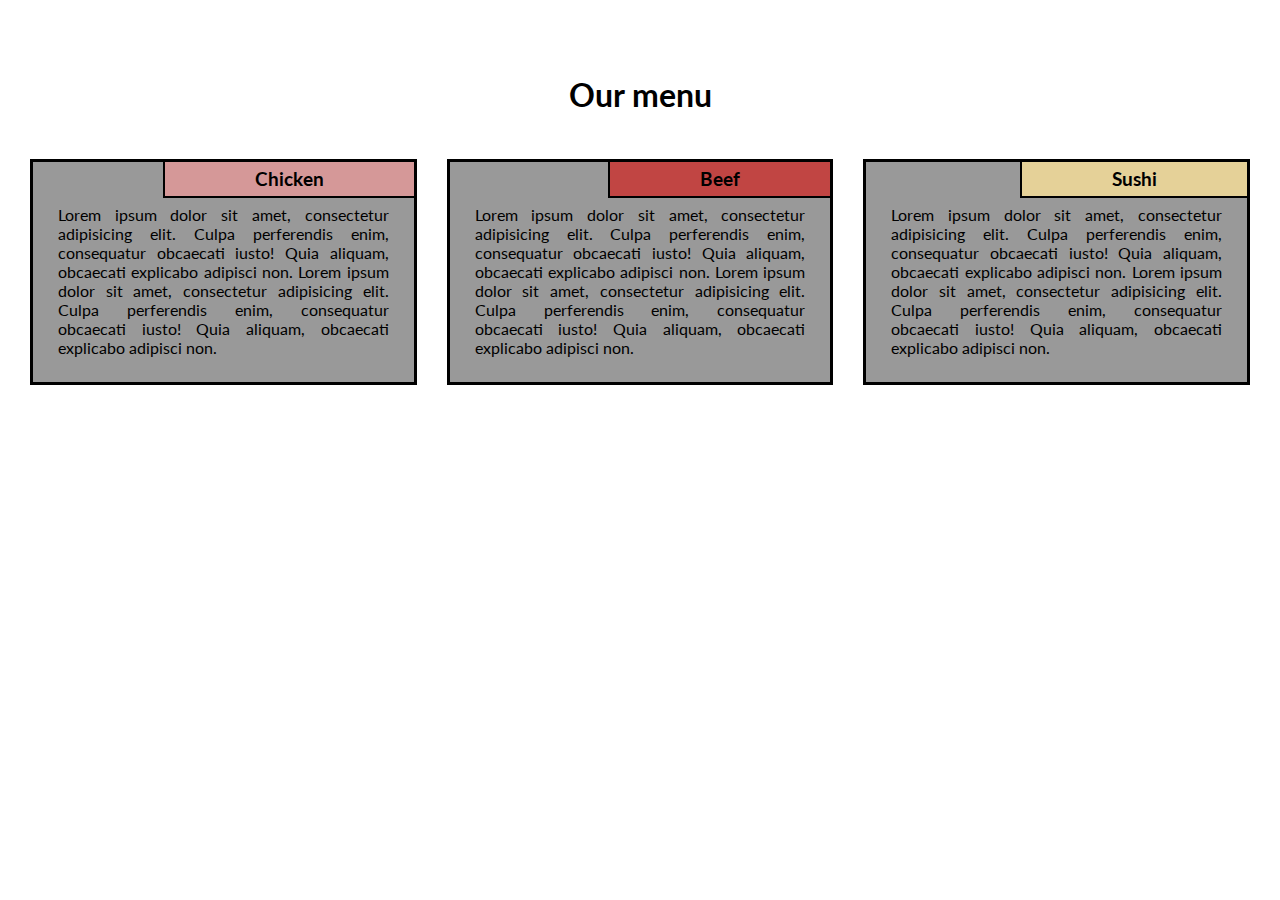
<file: site/index.html>
<!DOCTYPE html>
<html>
<head>
  <meta charset="utf-8">
  <meta name="viewport" content="width=device-width, initial-scale=1">
  <title>My webpage</title>
  <link href="https://fonts.googleapis.com/css?family=Lato" rel="stylesheet">
  <link href='externalstyle.css' rel='stylesheet' type='text/css'>
</head>
<body>
  <div class="container">
    <div class="row">

    <h1 class="menu-title">Our menu</h1>
      <div class="col-lg-4">
        <div class="item">
          <div class="item-title" id="title-one">
            <h3>Chicken</h3>
          </div>
          <p>
            Lorem ipsum dolor sit amet, consectetur adipisicing elit. Culpa perferendis enim, consequatur obcaecati iusto! Quia aliquam, obcaecati explicabo adipisci non. Lorem ipsum dolor sit amet, consectetur adipisicing elit. Culpa perferendis enim, consequatur obcaecati iusto! Quia aliquam, obcaecati explicabo adipisci non.
          </p>
        </div>
      </div>
      <div class="col-lg-4">
        <div class="item">
         <div class="item-title" id="title-two">
          <h3>Beef</h3>
        </div>
        <p>
          Lorem ipsum dolor sit amet, consectetur adipisicing elit. Culpa perferendis enim, consequatur obcaecati iusto! Quia aliquam, obcaecati explicabo adipisci non. Lorem ipsum dolor sit amet, consectetur adipisicing elit. Culpa perferendis enim, consequatur obcaecati iusto! Quia aliquam, obcaecati explicabo adipisci non.
        </p>
      </div>
    </div>
    <div class="col-lg-4 col-lg-tablet">
      <div class="item">
       <div class="item-title" id="title-three">
        <h3>Sushi</h3>
      </div>
      <p>
        Lorem ipsum dolor sit amet, consectetur adipisicing elit. Culpa perferendis enim, consequatur obcaecati iusto! Quia aliquam, obcaecati explicabo adipisci non. Lorem ipsum dolor sit amet, consectetur adipisicing elit. Culpa perferendis enim, consequatur obcaecati iusto! Quia aliquam, obcaecati explicabo adipisci non.
      </p>
    </div>
  </div>

</div>
</div>
</body>
</html>
</file>
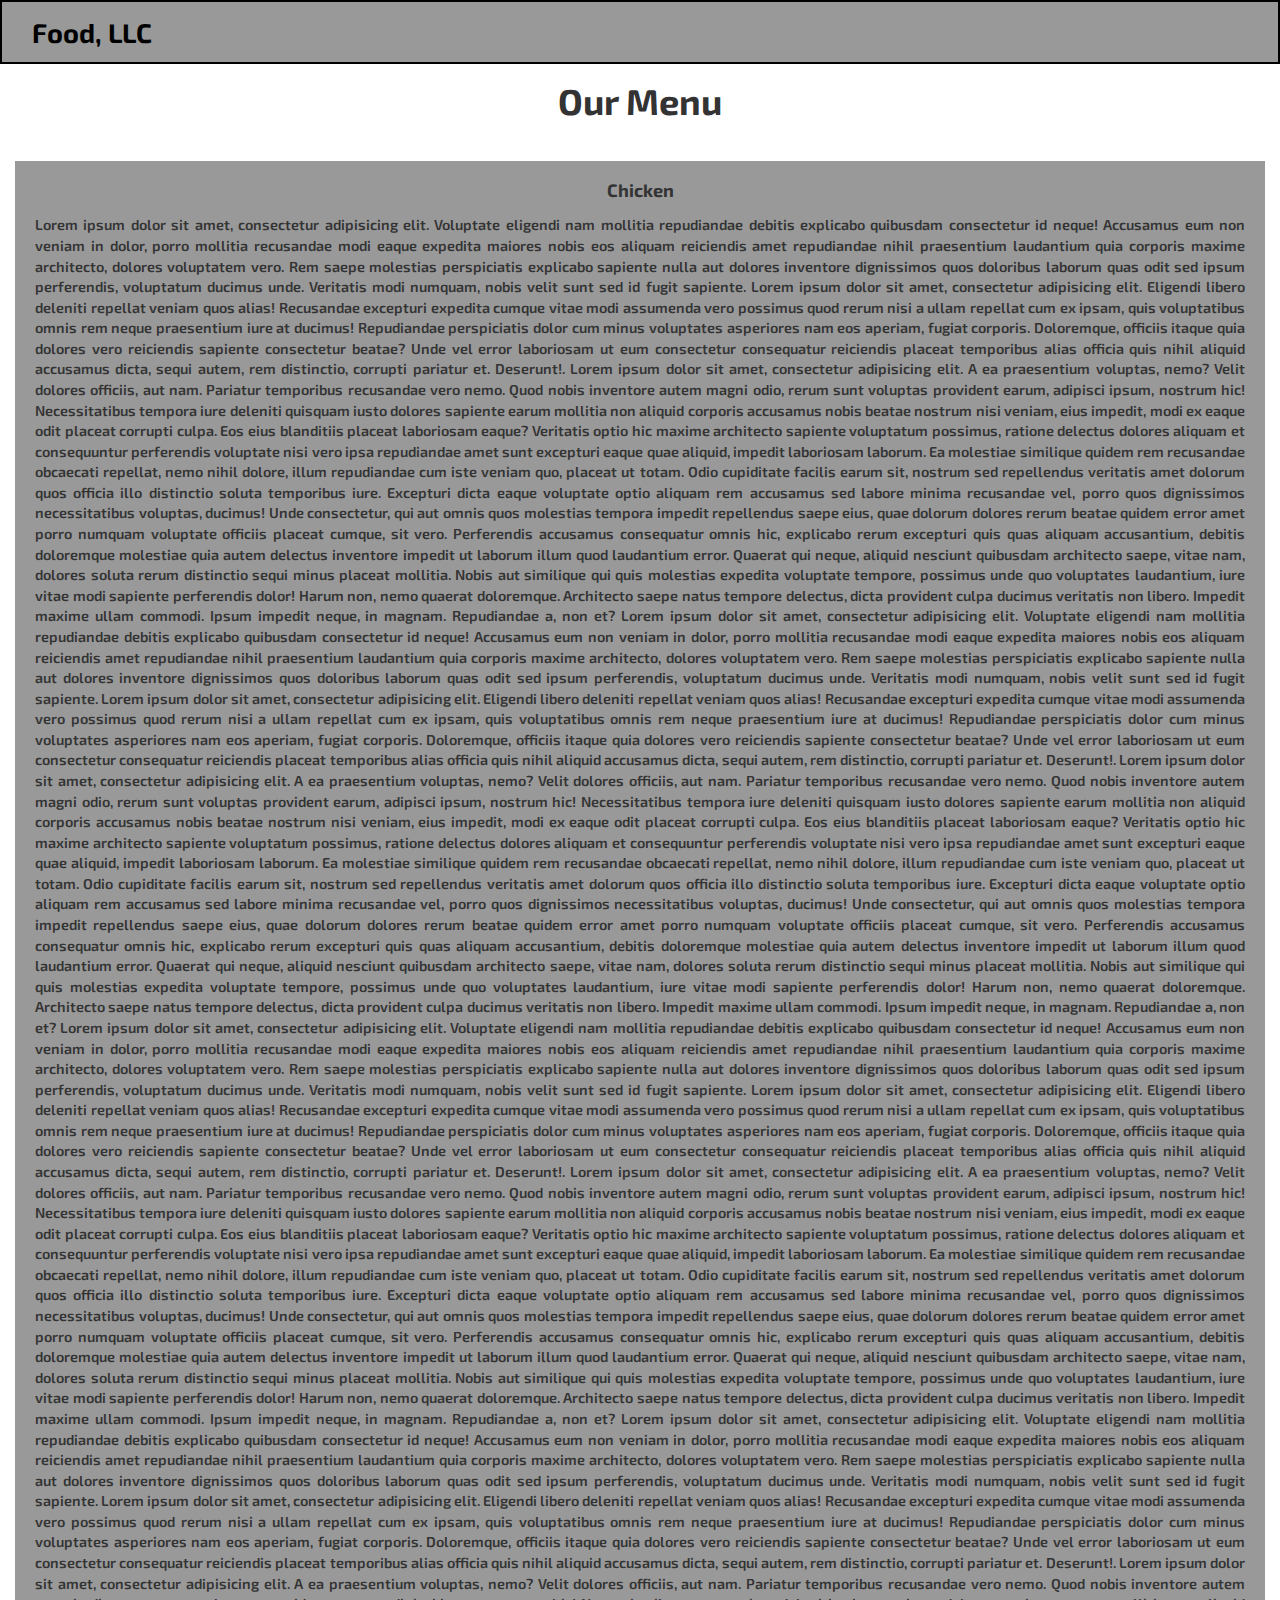
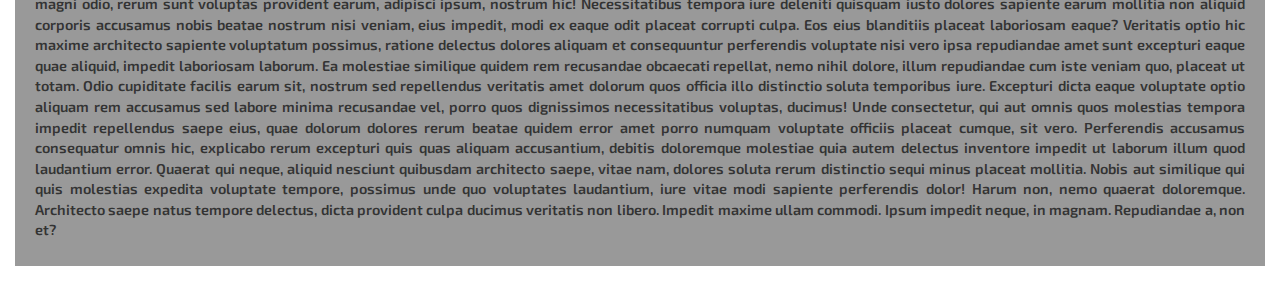
<file: site/module3.html>
<!doctype html>
<html lang="en">
<head>
  <meta charset="utf-8">
  <meta http-equiv="X-UA-Compatible" content="IE=edge">
  <meta name="viewport" content="width=device-width, initial-scale=1">
  <title>Food, LLC</title>
  <link href="https://fonts.googleapis.com/css?family=Exo+2:400,500,600,700" rel="stylesheet">
  <link rel="stylesheet" href="bootstrap.min.css">
  <link rel="stylesheet" href="styles.css">
</head>
<body>
  <header>
    <nav id="header-nav" class="navbar navbar-default">
     <div class="container-fluid">
       <div class="navbar-header">
        <button type="button" class="navbar-toggle collapsed" data-toggle="collapse" data-target="#menu-collapsable-nav" aria-expanded="false">
          <span class="sr-only">Toggle navigation</span>
          <span class="icon-bar"></span>
          <span class="icon-bar"></span>
          <span class="icon-bar"></span>
        </button>
        <a href="#" class="text-left navbar-brand"><h1>Food, LLC</h1></a>
      </div><!-- /.nav-header -->
      <div id="menu-collapsable-nav" class="collapse navbar-collapse">
        <ul id="nav-list" class="nav navbar-nav navbar-right visible-xs text-center">      
          <li>            
            <a href="#">Chicken</a>
          </li>
          <li>            
           <a href="#">Beef</a>
         </li>
         <li>            
          <a href="#">Sushi</a>    
        </li>
      </ul>
    </div>
  </div><!-- /.container-->
</nav>
<section class="container-fluid menu">
  <div class="row">
   <h1 class="text-center main-title">Our Menu</h1> 
   <div class="menu-content">
     <div class="col-md-12 col-sm-12 col-xs-12 menu-item">     
       <h4 class="menu-title text-center">Chicken</h4>
       <p class="text-justify">
         Lorem ipsum dolor sit amet, consectetur adipisicing elit. Voluptate eligendi nam mollitia repudiandae debitis explicabo quibusdam consectetur id neque! Accusamus eum non veniam in dolor, porro mollitia recusandae modi eaque expedita maiores nobis eos aliquam reiciendis amet repudiandae nihil praesentium laudantium quia corporis maxime architecto, dolores voluptatem vero. Rem saepe molestias perspiciatis explicabo sapiente nulla aut dolores inventore dignissimos quos doloribus laborum quas odit sed ipsum perferendis, voluptatum ducimus unde. Veritatis modi numquam, nobis velit sunt sed id fugit sapiente. Lorem ipsum dolor sit amet, consectetur adipisicing elit. Eligendi libero deleniti repellat veniam quos alias! Recusandae excepturi expedita cumque vitae modi assumenda vero possimus quod rerum nisi a ullam repellat cum ex ipsam, quis voluptatibus omnis rem neque praesentium iure at ducimus! Repudiandae perspiciatis dolor cum minus voluptates asperiores nam eos aperiam, fugiat corporis. Doloremque, officiis itaque quia dolores vero reiciendis sapiente consectetur beatae? Unde vel error laboriosam ut eum consectetur consequatur reiciendis placeat temporibus alias officia quis nihil aliquid accusamus dicta, sequi autem, rem distinctio, corrupti pariatur et. Deserunt!. Lorem ipsum dolor sit amet, consectetur adipisicing elit. A ea praesentium voluptas, nemo? Velit dolores officiis, aut nam. Pariatur temporibus recusandae vero nemo. Quod nobis inventore autem magni odio, rerum sunt voluptas provident earum, adipisci ipsum, nostrum hic! Necessitatibus tempora iure deleniti quisquam iusto dolores sapiente earum mollitia non aliquid corporis accusamus nobis beatae nostrum nisi veniam, eius impedit, modi ex eaque odit placeat corrupti culpa. Eos eius blanditiis placeat laboriosam eaque? Veritatis optio hic maxime architecto sapiente voluptatum possimus, ratione delectus dolores aliquam et consequuntur perferendis voluptate nisi vero ipsa repudiandae amet sunt excepturi eaque quae aliquid, impedit laboriosam laborum. Ea molestiae similique quidem rem recusandae obcaecati repellat, nemo nihil dolore, illum repudiandae cum iste veniam quo, placeat ut totam. Odio cupiditate facilis earum sit, nostrum sed repellendus veritatis amet dolorum quos officia illo distinctio soluta temporibus iure. Excepturi dicta eaque voluptate optio aliquam rem accusamus sed labore minima recusandae vel, porro quos dignissimos necessitatibus voluptas, ducimus! Unde consectetur, qui aut omnis quos molestias tempora impedit repellendus saepe eius, quae dolorum dolores rerum beatae quidem error amet porro numquam voluptate officiis placeat cumque, sit vero. Perferendis accusamus consequatur omnis hic, explicabo rerum excepturi quis quas aliquam accusantium, debitis doloremque molestiae quia autem delectus inventore impedit ut laborum illum quod laudantium error. Quaerat qui neque, aliquid nesciunt quibusdam architecto saepe, vitae nam, dolores soluta rerum distinctio sequi minus placeat mollitia. Nobis aut similique qui quis molestias expedita voluptate tempore, possimus unde quo voluptates laudantium, iure vitae modi sapiente perferendis dolor! Harum non, nemo quaerat doloremque. Architecto saepe natus tempore delectus, dicta provident culpa ducimus veritatis non libero. Impedit maxime ullam commodi. Ipsum impedit neque, in magnam. Repudiandae a, non et? Lorem ipsum dolor sit amet, consectetur adipisicing elit. Voluptate eligendi nam mollitia repudiandae debitis explicabo quibusdam consectetur id neque! Accusamus eum non veniam in dolor, porro mollitia recusandae modi eaque expedita maiores nobis eos aliquam reiciendis amet repudiandae nihil praesentium laudantium quia corporis maxime architecto, dolores voluptatem vero. Rem saepe molestias perspiciatis explicabo sapiente nulla aut dolores inventore dignissimos quos doloribus laborum quas odit sed ipsum perferendis, voluptatum ducimus unde. Veritatis modi numquam, nobis velit sunt sed id fugit sapiente. Lorem ipsum dolor sit amet, consectetur adipisicing elit. Eligendi libero deleniti repellat veniam quos alias! Recusandae excepturi expedita cumque vitae modi assumenda vero possimus quod rerum nisi a ullam repellat cum ex ipsam, quis voluptatibus omnis rem neque praesentium iure at ducimus! Repudiandae perspiciatis dolor cum minus voluptates asperiores nam eos aperiam, fugiat corporis. Doloremque, officiis itaque quia dolores vero reiciendis sapiente consectetur beatae? Unde vel error laboriosam ut eum consectetur consequatur reiciendis placeat temporibus alias officia quis nihil aliquid accusamus dicta, sequi autem, rem distinctio, corrupti pariatur et. Deserunt!. Lorem ipsum dolor sit amet, consectetur adipisicing elit. A ea praesentium voluptas, nemo? Velit dolores officiis, aut nam. Pariatur temporibus recusandae vero nemo. Quod nobis inventore autem magni odio, rerum sunt voluptas provident earum, adipisci ipsum, nostrum hic! Necessitatibus tempora iure deleniti quisquam iusto dolores sapiente earum mollitia non aliquid corporis accusamus nobis beatae nostrum nisi veniam, eius impedit, modi ex eaque odit placeat corrupti culpa. Eos eius blanditiis placeat laboriosam eaque? Veritatis optio hic maxime architecto sapiente voluptatum possimus, ratione delectus dolores aliquam et consequuntur perferendis voluptate nisi vero ipsa repudiandae amet sunt excepturi eaque quae aliquid, impedit laboriosam laborum. Ea molestiae similique quidem rem recusandae obcaecati repellat, nemo nihil dolore, illum repudiandae cum iste veniam quo, placeat ut totam. Odio cupiditate facilis earum sit, nostrum sed repellendus veritatis amet dolorum quos officia illo distinctio soluta temporibus iure. Excepturi dicta eaque voluptate optio aliquam rem accusamus sed labore minima recusandae vel, porro quos dignissimos necessitatibus voluptas, ducimus! Unde consectetur, qui aut omnis quos molestias tempora impedit repellendus saepe eius, quae dolorum dolores rerum beatae quidem error amet porro numquam voluptate officiis placeat cumque, sit vero. Perferendis accusamus consequatur omnis hic, explicabo rerum excepturi quis quas aliquam accusantium, debitis doloremque molestiae quia autem delectus inventore impedit ut laborum illum quod laudantium error. Quaerat qui neque, aliquid nesciunt quibusdam architecto saepe, vitae nam, dolores soluta rerum distinctio sequi minus placeat mollitia. Nobis aut similique qui quis molestias expedita voluptate tempore, possimus unde quo voluptates laudantium, iure vitae modi sapiente perferendis dolor! Harum non, nemo quaerat doloremque. Architecto saepe natus tempore delectus, dicta provident culpa ducimus veritatis non libero. Impedit maxime ullam commodi. Ipsum impedit neque, in magnam. Repudiandae a, non et? Lorem ipsum dolor sit amet, consectetur adipisicing elit. Voluptate eligendi nam mollitia repudiandae debitis explicabo quibusdam consectetur id neque! Accusamus eum non veniam in dolor, porro mollitia recusandae modi eaque expedita maiores nobis eos aliquam reiciendis amet repudiandae nihil praesentium laudantium quia corporis maxime architecto, dolores voluptatem vero. Rem saepe molestias perspiciatis explicabo sapiente nulla aut dolores inventore dignissimos quos doloribus laborum quas odit sed ipsum perferendis, voluptatum ducimus unde. Veritatis modi numquam, nobis velit sunt sed id fugit sapiente. Lorem ipsum dolor sit amet, consectetur adipisicing elit. Eligendi libero deleniti repellat veniam quos alias! Recusandae excepturi expedita cumque vitae modi assumenda vero possimus quod rerum nisi a ullam repellat cum ex ipsam, quis voluptatibus omnis rem neque praesentium iure at ducimus! Repudiandae perspiciatis dolor cum minus voluptates asperiores nam eos aperiam, fugiat corporis. Doloremque, officiis itaque quia dolores vero reiciendis sapiente consectetur beatae? Unde vel error laboriosam ut eum consectetur consequatur reiciendis placeat temporibus alias officia quis nihil aliquid accusamus dicta, sequi autem, rem distinctio, corrupti pariatur et. Deserunt!. Lorem ipsum dolor sit amet, consectetur adipisicing elit. A ea praesentium voluptas, nemo? Velit dolores officiis, aut nam. Pariatur temporibus recusandae vero nemo. Quod nobis inventore autem magni odio, rerum sunt voluptas provident earum, adipisci ipsum, nostrum hic! Necessitatibus tempora iure deleniti quisquam iusto dolores sapiente earum mollitia non aliquid corporis accusamus nobis beatae nostrum nisi veniam, eius impedit, modi ex eaque odit placeat corrupti culpa. Eos eius blanditiis placeat laboriosam eaque? Veritatis optio hic maxime architecto sapiente voluptatum possimus, ratione delectus dolores aliquam et consequuntur perferendis voluptate nisi vero ipsa repudiandae amet sunt excepturi eaque quae aliquid, impedit laboriosam laborum. Ea molestiae similique quidem rem recusandae obcaecati repellat, nemo nihil dolore, illum repudiandae cum iste veniam quo, placeat ut totam. Odio cupiditate facilis earum sit, nostrum sed repellendus veritatis amet dolorum quos officia illo distinctio soluta temporibus iure. Excepturi dicta eaque voluptate optio aliquam rem accusamus sed labore minima recusandae vel, porro quos dignissimos necessitatibus voluptas, ducimus! Unde consectetur, qui aut omnis quos molestias tempora impedit repellendus saepe eius, quae dolorum dolores rerum beatae quidem error amet porro numquam voluptate officiis placeat cumque, sit vero. Perferendis accusamus consequatur omnis hic, explicabo rerum excepturi quis quas aliquam accusantium, debitis doloremque molestiae quia autem delectus inventore impedit ut laborum illum quod laudantium error. Quaerat qui neque, aliquid nesciunt quibusdam architecto saepe, vitae nam, dolores soluta rerum distinctio sequi minus placeat mollitia. Nobis aut similique qui quis molestias expedita voluptate tempore, possimus unde quo voluptates laudantium, iure vitae modi sapiente perferendis dolor! Harum non, nemo quaerat doloremque. Architecto saepe natus tempore delectus, dicta provident culpa ducimus veritatis non libero. Impedit maxime ullam commodi. Ipsum impedit neque, in magnam. Repudiandae a, non et? Lorem ipsum dolor sit amet, consectetur adipisicing elit. Voluptate eligendi nam mollitia repudiandae debitis explicabo quibusdam consectetur id neque! Accusamus eum non veniam in dolor, porro mollitia recusandae modi eaque expedita maiores nobis eos aliquam reiciendis amet repudiandae nihil praesentium laudantium quia corporis maxime architecto, dolores voluptatem vero. Rem saepe molestias perspiciatis explicabo sapiente nulla aut dolores inventore dignissimos quos doloribus laborum quas odit sed ipsum perferendis, voluptatum ducimus unde. Veritatis modi numquam, nobis velit sunt sed id fugit sapiente. Lorem ipsum dolor sit amet, consectetur adipisicing elit. Eligendi libero deleniti repellat veniam quos alias! Recusandae excepturi expedita cumque vitae modi assumenda vero possimus quod rerum nisi a ullam repellat cum ex ipsam, quis voluptatibus omnis rem neque praesentium iure at ducimus! Repudiandae perspiciatis dolor cum minus voluptates asperiores nam eos aperiam, fugiat corporis. Doloremque, officiis itaque quia dolores vero reiciendis sapiente consectetur beatae? Unde vel error laboriosam ut eum consectetur consequatur reiciendis placeat temporibus alias officia quis nihil aliquid accusamus dicta, sequi autem, rem distinctio, corrupti pariatur et. Deserunt!. Lorem ipsum dolor sit amet, consectetur adipisicing elit. A ea praesentium voluptas, nemo? Velit dolores officiis, aut nam. Pariatur temporibus recusandae vero nemo. Quod nobis inventore autem magni odio, rerum sunt voluptas provident earum, adipisci ipsum, nostrum hic! Necessitatibus tempora iure deleniti quisquam iusto dolores sapiente earum mollitia non aliquid corporis accusamus nobis beatae nostrum nisi veniam, eius impedit, modi ex eaque odit placeat corrupti culpa. Eos eius blanditiis placeat laboriosam eaque? Veritatis optio hic maxime architecto sapiente voluptatum possimus, ratione delectus dolores aliquam et consequuntur perferendis voluptate nisi vero ipsa repudiandae amet sunt excepturi eaque quae aliquid, impedit laboriosam laborum. Ea molestiae similique quidem rem recusandae obcaecati repellat, nemo nihil dolore, illum repudiandae cum iste veniam quo, placeat ut totam. Odio cupiditate facilis earum sit, nostrum sed repellendus veritatis amet dolorum quos officia illo distinctio soluta temporibus iure. Excepturi dicta eaque voluptate optio aliquam rem accusamus sed labore minima recusandae vel, porro quos dignissimos necessitatibus voluptas, ducimus! Unde consectetur, qui aut omnis quos molestias tempora impedit repellendus saepe eius, quae dolorum dolores rerum beatae quidem error amet porro numquam voluptate officiis placeat cumque, sit vero. Perferendis accusamus consequatur omnis hic, explicabo rerum excepturi quis quas aliquam accusantium, debitis doloremque molestiae quia autem delectus inventore impedit ut laborum illum quod laudantium error. Quaerat qui neque, aliquid nesciunt quibusdam architecto saepe, vitae nam, dolores soluta rerum distinctio sequi minus placeat mollitia. Nobis aut similique qui quis molestias expedita voluptate tempore, possimus unde quo voluptates laudantium, iure vitae modi sapiente perferendis dolor! Harum non, nemo quaerat doloremque. Architecto saepe natus tempore delectus, dicta provident culpa ducimus veritatis non libero. Impedit maxime ullam commodi. Ipsum impedit neque, in magnam. Repudiandae a, non et?
       </p>
     </div>
   </div>
 </div>
</section>
</header>
<!-- jQuery (Bootstrap JS plugins depend on it) -->
<script src="jquery-3.1.1.min.js"></script>
<script src="bootstrap.min.js"></script>
<script src="script.js"></script>
</body>
</html>
</file>
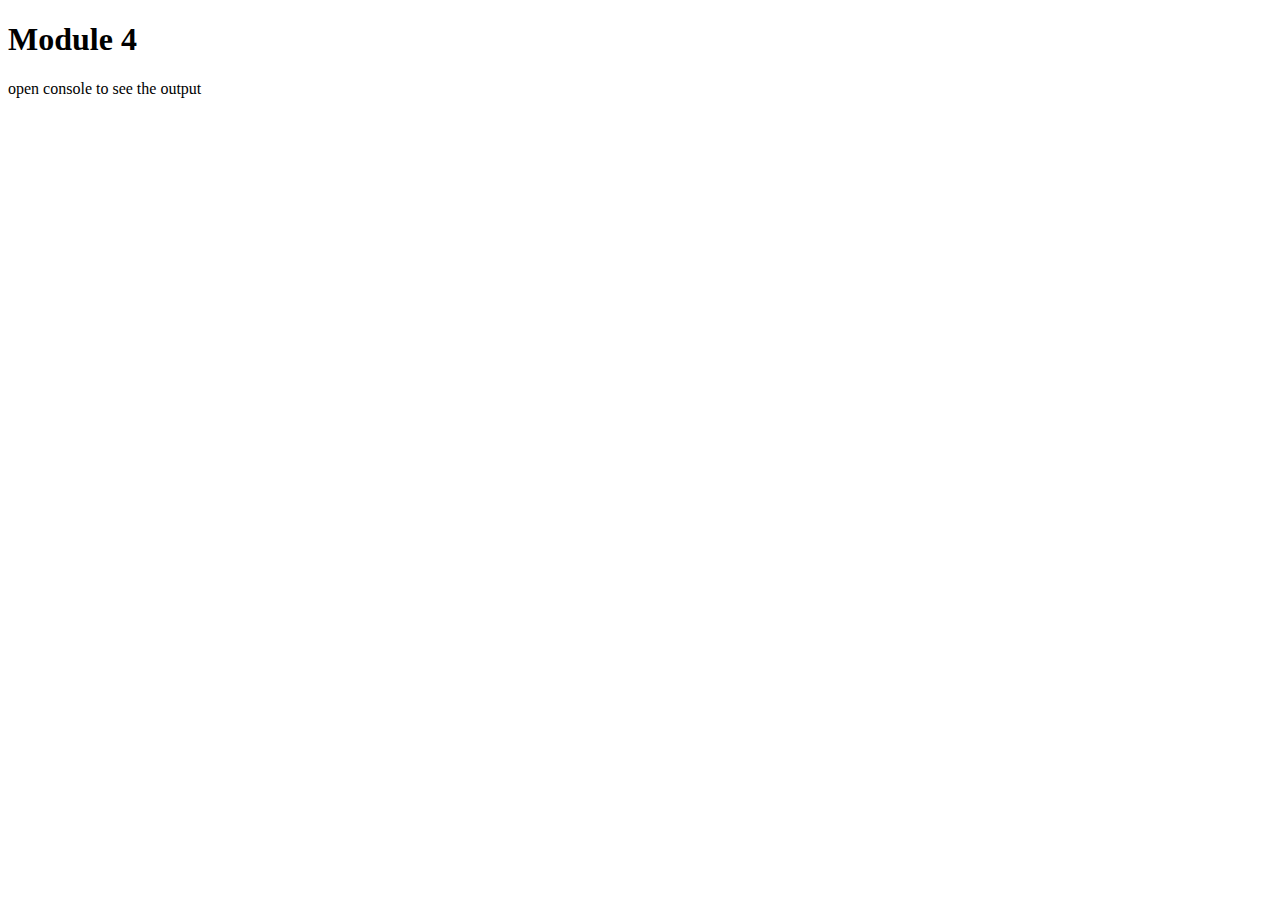
<file: site/module4.html>
<!DOCTYPE html>
<html>
<head>
  <meta charset="utf-8">
  <title>Module 4 </title>
  <script src="hello.js"></script>
  <script src="goodbye.js"></script>
  <script src="script.js"></script>
</head>
<body>
  <h1>Module 4 </h1>
  <p>open console to see the output</p>
</body>
</html>
</file>
<file: site/externalstyle.css>
*{
  box-sizing: border-box;
  margin:0;
  padding:0;
}

body{
  font-family: 'Lato', sans-serif;  
}

.row{
  width: 100%;
}

.menu-title{
  text-align: center;
  margin-bottom: 30px;
}

.container{
 position: relative;
 top:60px;
 margin: 15px; 
}

.item{
  position: relative;
  top: 0;
  background-color:#999999;
  margin: 15px;
  padding: 25px;
  border: 3px solid #000;
}

.item p{
  margin-top: 18px;
  text-align: justify;
  font-size:100%;
}

.item-title{
  position: absolute;
  top:0;
  right: 0px;
  background: green; 
  padding: 6px 90px;
  border-left: 2px solid #000;
  border-bottom: 2px solid #000;
}

#title-one {
  background-color: #D59898;
} 

#title-two{
  background-color: #C14543;
}

#title-three{
  background-color: #E5D198;
}

/* Simple Responsive Framework. */
/*------ Desktop ------*/
@media (min-width: 992px){
  .col-lg-1, .col-lg-2, .col-lg-3, .col-lg-4, .col-lg-5, .col-lg-6, .col-lg-7, .col-lg-8, .col-lg-9, .col-lg-10, .col-lg-11, .col-lg-12 {
    float: left;  
  }
  .col-lg-1 {
    width: 8.33%;
  }
  .col-lg-2 {
    width: 16.66%;
  }
  .col-lg-3 {
    width: 25%;
  }
  .col-lg-4 {
    width: 33.33%;
  }
  .col-lg-5 {
    width: 41.66%;
  }
  .col-lg-6 {
    width: 50%;
  }
  .col-lg-7 {
    width: 58.33%;
  }
  .col-lg-8 {
    width: 66.66%;
  }
  .col-lg-9 {
    width: 74.99%;
  }
  .col-lg-10 {
    width: 83.33%;
  }
  .col-lg-11 {
    width: 91.66%;
  }
  .col-lg-12 {
    width: 100%;
  }

}


/*------ Tablet ------*/
@media (min-width: 768px) and (max-width: 991px){
  .col-lg-4 {
    width: 50%;
    float: left;
  }
  .col-lg-tablet{
   width: 100%;
   float: left;
 }
}


/*------ Mobile ------*/
@media (max-width: 767px){
  .col-lg-4{
    width: 100%;
    float: left;
  }
}
</file>
<file: site/styles.css>
body{
  font-size: 16px;  
  font-family: 'Exo 2', sans-serif;
}
.navbar-header button.navbar-toggle, .navbar-header .icon-bar{
  border: 2px solid #000 !important;
}
#header-nav{
  background-color:#999999;  
  border:2px solid #000; 
  border-radius: 0;
}
.navbar-brand{
  margin-top: 10px;
  padding-top:10px;
}
.navbar-nav{
  margin:0 -15px !important;
}
.navbar-brand h1{
  color: #000;
  font-size: 1.5em;
  font-weight: bold;
  margin-top: 0;
  margin-bottom: 0;
  line-height: .75;
  margin-left: 15px;
}
.navbar-brand a:hover, .navbar-brand a:focus{
  text-decoration: none;  
}
#nav-list{
  border:1px solid;
}
#nav-list:nth-child(3){
  border-bottom:0;
}
#nav-list li{
  background:#fff;
  border-bottom:2px solid;
}
#nav-list li:nth-child(3){
  border-bottom:0;
}
#nav-list li a{
  color:#000;
  font-weight: 600;
  line-height: 8px
}
.menu{
  margin:15px; 
}
.main-title{
  font-weight: bold;
  margin-top: -3px;
}
.menu-content{ 
  margin-top:40px;
}
.menu-title{
  font-weight: bold;
}
.menu-item{
  margin-bottom: 20px;
  background:#999999;  
  padding: 10px;
}
.menu-item h4 {
  font-weight: bold;
}
.menu-item p{
  font-weight:600;
  font-size: .9em;
  padding: 5px 10px;
}
@media (max-width:767px){
  .navbar-brand:focus, .navbar-brand{
    margin-left:10px;
  }
  .menu{
    width: 80%;
    margin-right:auto;
    margin-left:auto;
    margin-bottom: 15px;
  }
  .menu-item p{
    font-weight: 600;
    font-size: 1em;
    padding:5px 15px;
  }
}
</file>
